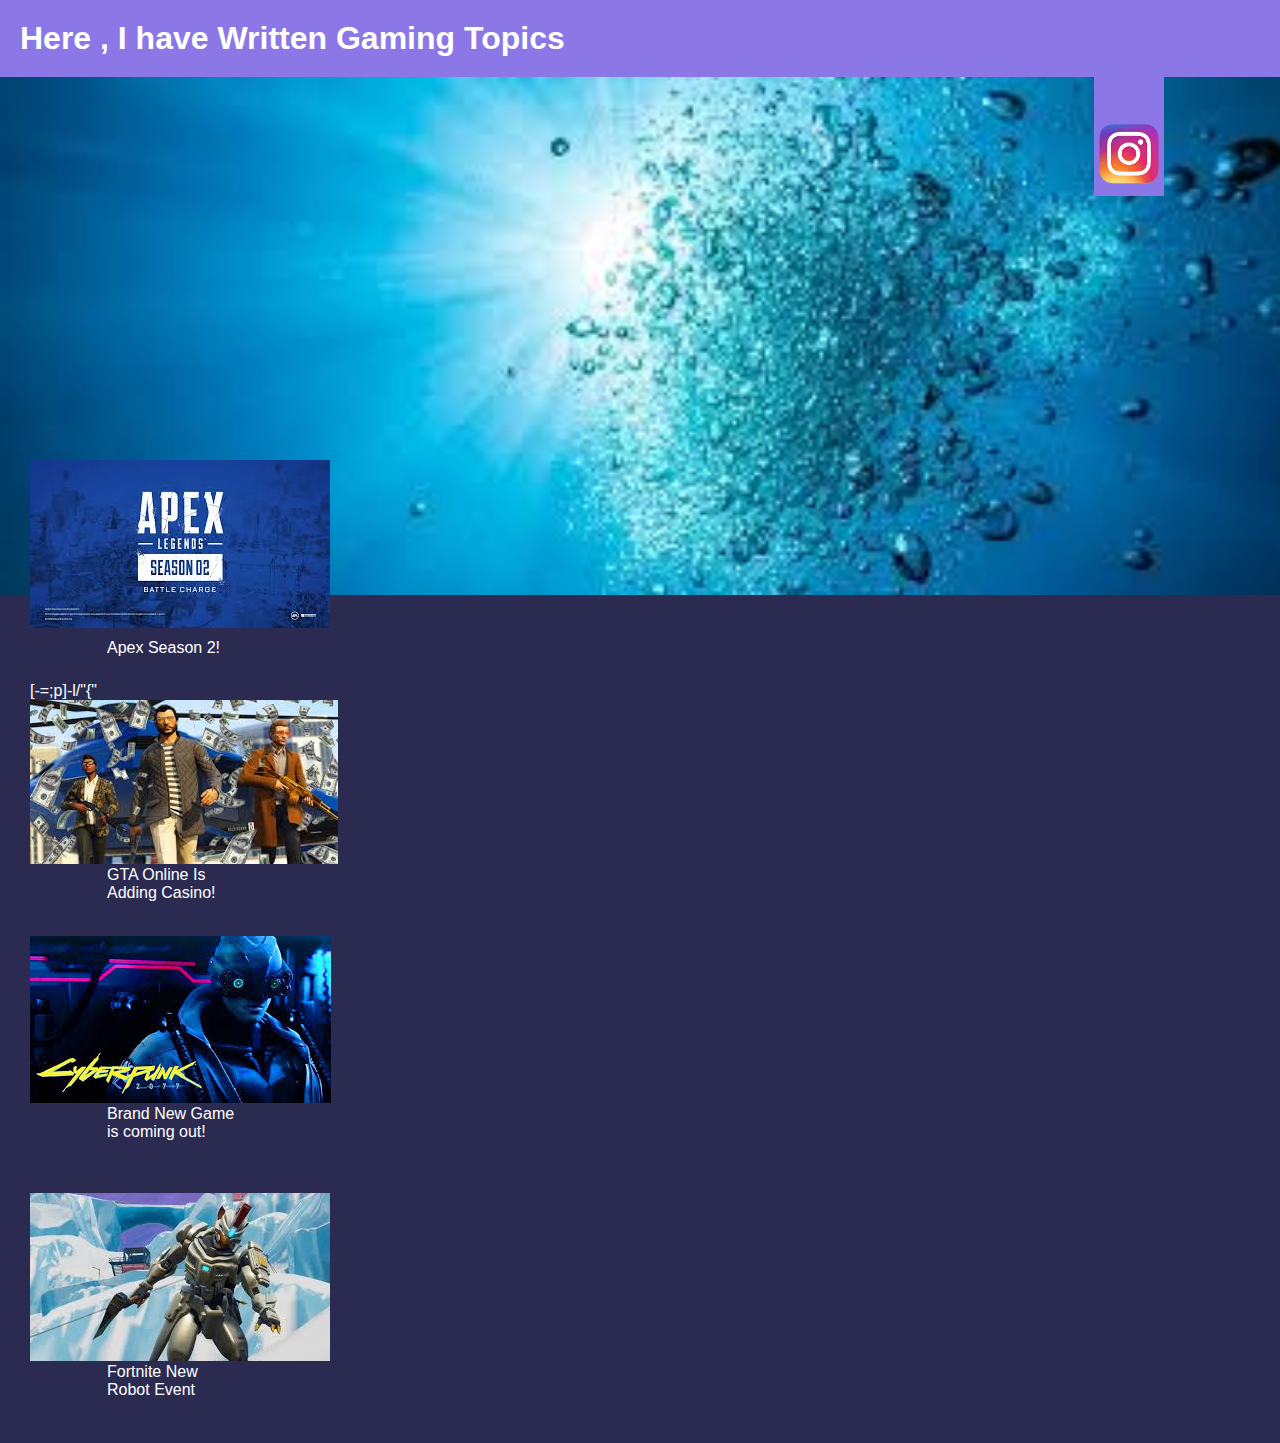
<file: index.html>
<!DOCTYPE html>
<html>
<head>
	<title>Welcome To My Gaming Site!</title>
	<link rel="stylesheet" type="text/css" href="style.css">
</head>
<body>
	<div class="nav bar">
		<h1>Here , I have Written Gaming Topics
		</h1>
	</div>
	<div id="between">
		<img src="water.jpg" width="100%">
	</div>
	<div class="connector">
		<a href="https://www.instagram.com/radinh2o/" title="My IG">
		<img src="instagram.png" 
		width="60px" id="instagram">
		</a>
	</div>
	<div id="posts">
		<a href="Posts/apexs2.html" class="post"><img src="Posts/apexs2.jpg">
		<br>
		<p>Apex Season 2!</p></a>[-=;p]-l/"{"
		<br>
		<a href="Posts/gtacasino.html" class="post"><img src="Posts/gtacasino.jpg">
		<br>
		<p>GTA Online Is <br>Adding Casino!</p></a>
		<a href="Posts/cyberpunk.html" class="post">
		<img src="Posts/cyberpunk.jpg">
		<br>
		<p>Brand New Game<br>is coming out!</p>
		</a>
		<br>
		<a href="Posts/fortniter.html">
			<img src="Posts/Fortniter.jpg">
			<p>Fortnite New<br>Robot Event</p>
		</a>
	</div>
</body>
</html>
</file>
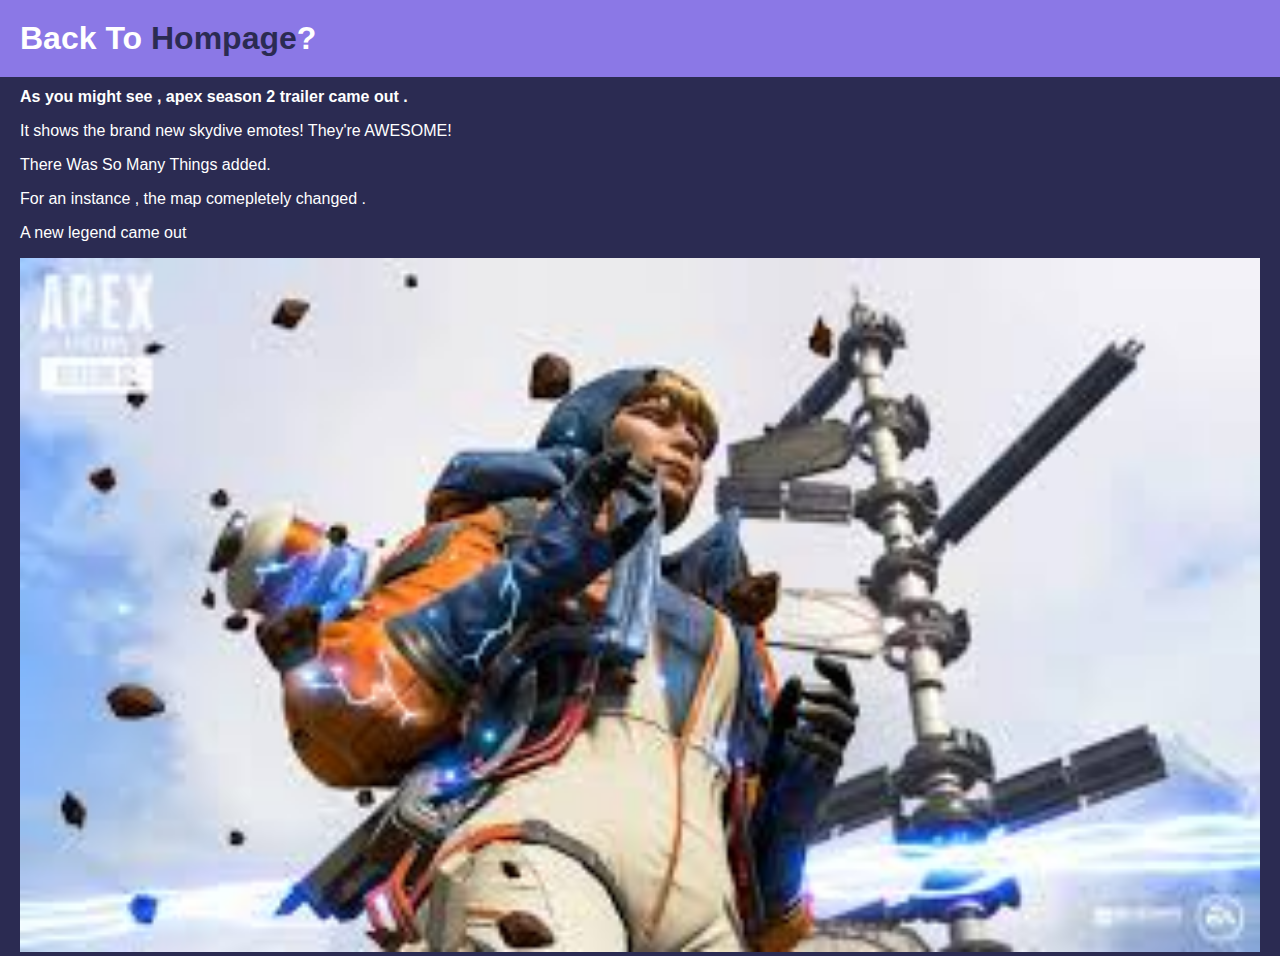
<file: Posts/apexs2.html>
<!DOCTYPE html>
<html>
<head>
	<title>Apex Season 2!</title>
	<link rel="stylesheet" type="text/css" href="apexs2.css">
</head>
<body>
	<div class="nav bar">
		<h1>Back To <a href="../index.html">Hompage</a>?</h1>
	</div>
	<div id="txt">
		<br>
		<br>
		<br>
		<br>
		<p id="intro">As you might see , apex season 2 trailer came out .</p>
		<p>It shows the brand new skydive emotes! They're AWESOME!</p>
		<p>There Was So Many Things added.
		</p>
		<p>For an instance , the map comepletely changed . </p>
		<p>A new legend came out</p>
		<img src="apexs22.jpg" width="100%">
	</div>
</body>
</html>
</file>
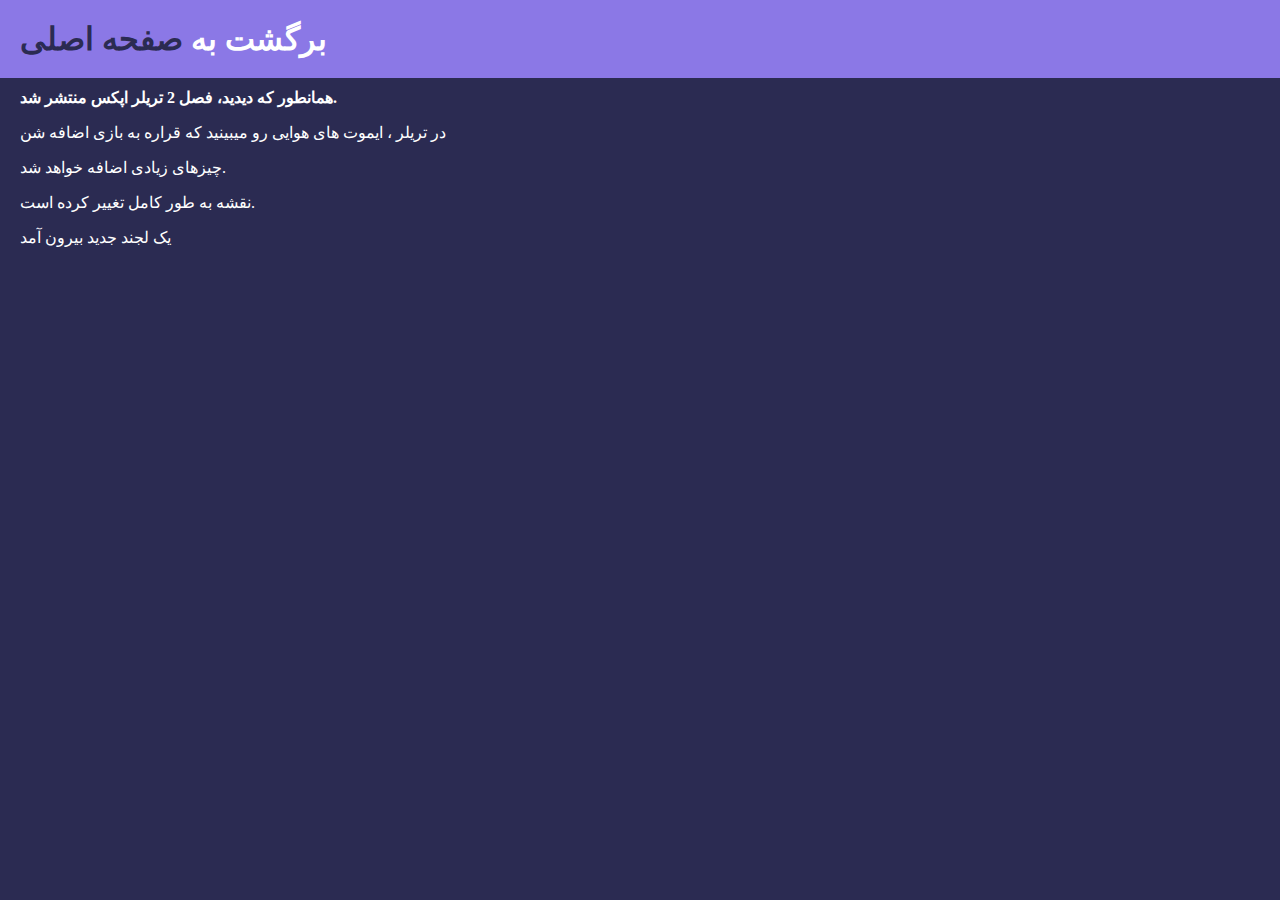
<file: Posts/apexs2p.html>
<!DOCTYPE html>
<html>
<head>
	<title>Apex Season 2!</title>
	<link rel="stylesheet" type="text/css" href="apexs2p.css">
</head>
<body>
	<div class="nav bar">
		<h1> برگشت به <a href="../persian.html">صفحه اصلی</a></h1>
	</div>
	<div id="txt">
		<br>
		<br>
		<br>
		<br>
		<p id="intro">همانطور که دیدید، فصل 2 تریلر اپکس منتشر شد.</p>
		<p>در تریلر ، ایموت های هوایی رو میبینید که قراره به بازی اضافه شن</p>
		<p>چیزهای زیادی اضافه خواهد شد.
		</p>
		<p>نقشه به طور کامل تغییر کرده است.
		</p>
		<p>یک لجند جدید بیرون آمد</p>
	</div>
</body>
</html>
</file>
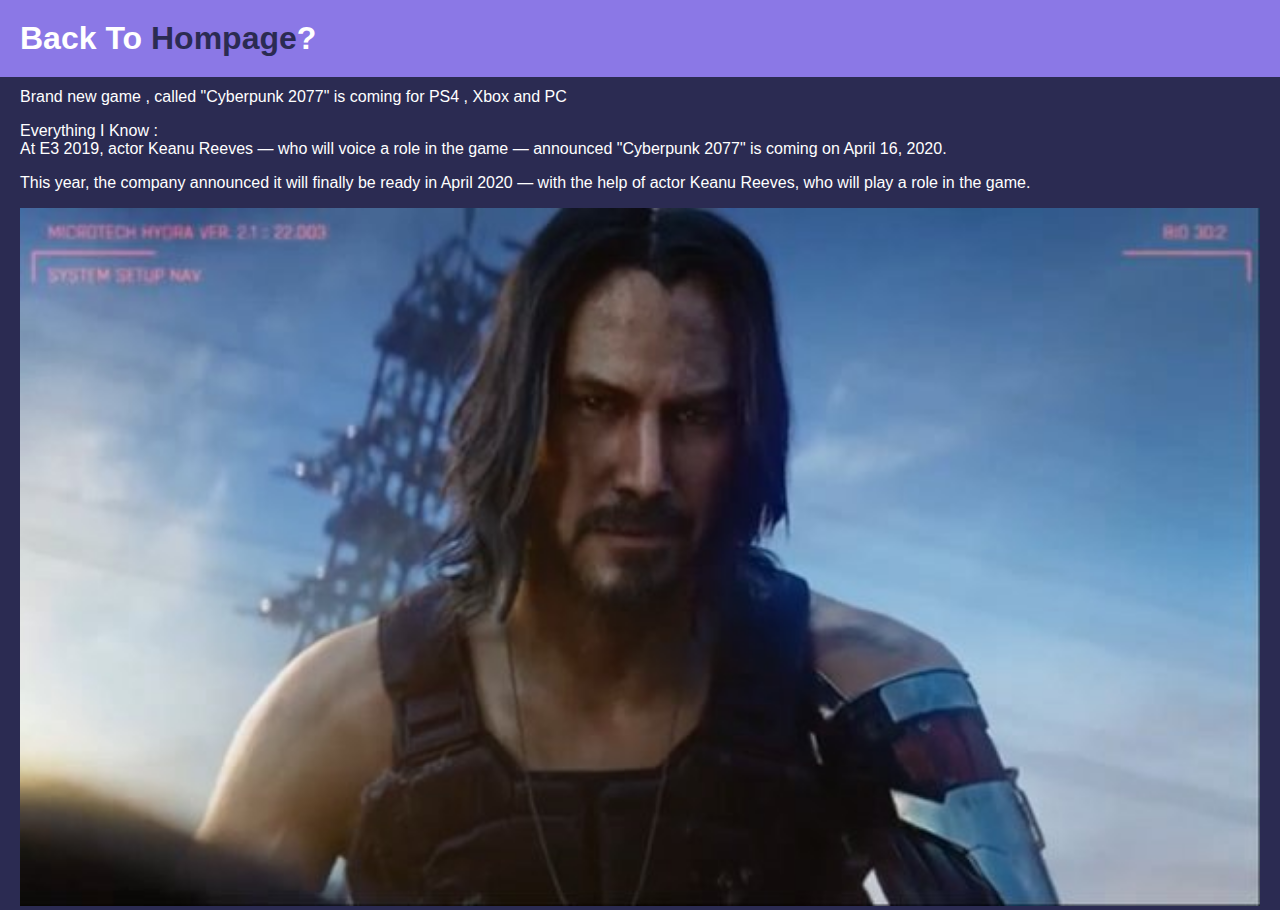
<file: Posts/cyberpunk.html>
<!DOCTYPE html>
<html>
<head>
	<title>Cyberpunk : Brand New Game!
	</title>
	<link rel="stylesheet" type="text/css" href="cyberpunk.css">
</head>
<body>
	<div class="nav bar">
		<h1>Back To <a href="../index.html">Hompage</a>?</h1>
	</div>
	<div id="txt">
		<br>
		<br>
		<br>
		<br>
		<p>Brand new game , called "Cyberpunk 2077" is coming for PS4 , Xbox and PC</p>
		<p>Everything I Know :<br>
		At E3 2019, actor Keanu Reeves — who will voice a role in the game — announced "Cyberpunk 2077" is coming on April 16, 2020.</p>
		<p>This year, the company announced it will finally be ready in April 2020 — with the help of actor Keanu Reeves, who will play a role in the game.</p>
		<img src="cyberpunk2.jpg" width="100%">
	</div>
</body>
</html>
</file>
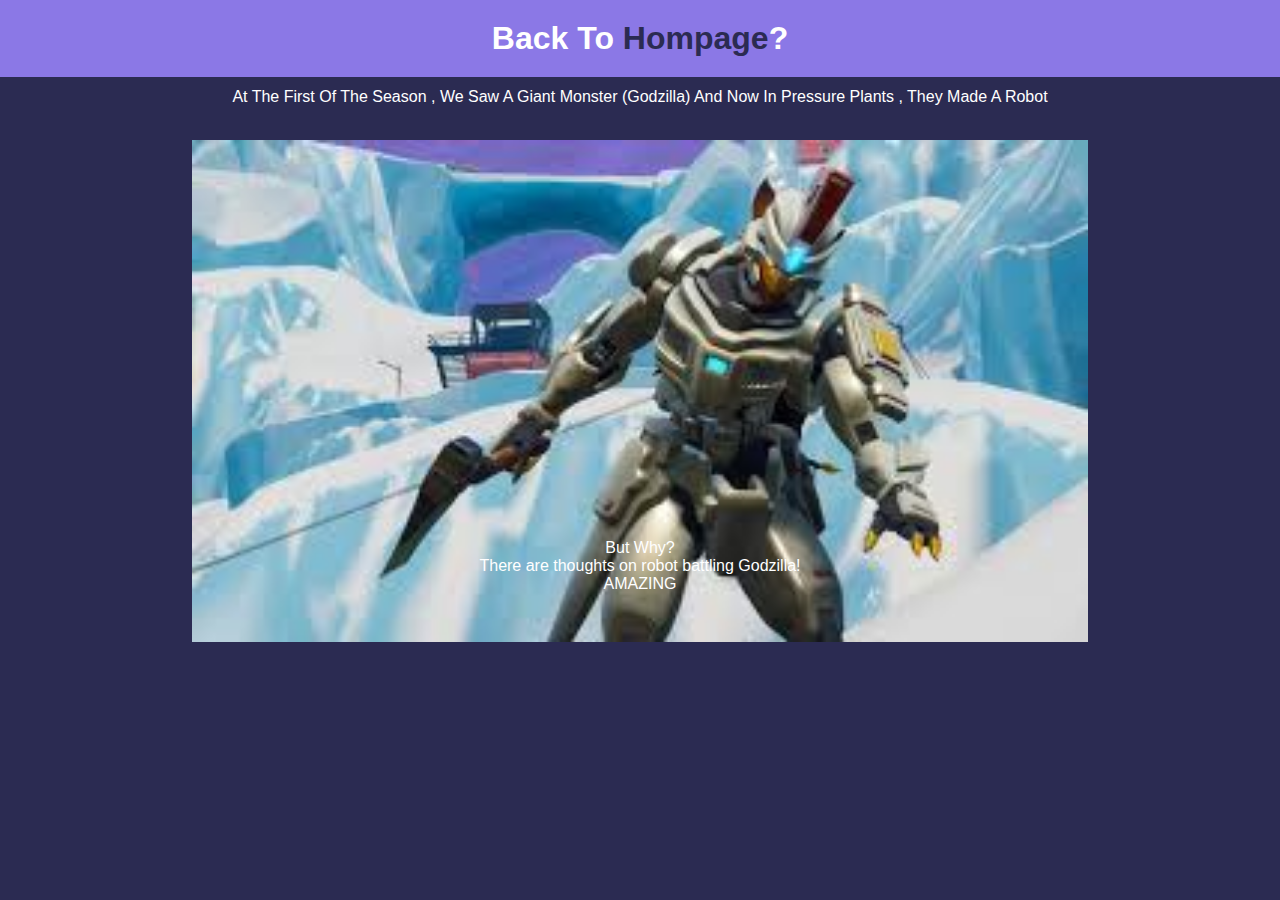
<file: Posts/fortniter.html>
<!DOCTYPE html>
<html>
<head>
	<title>Fortnite ROBOT</title>
	<link rel="stylesheet" type="text/css" href="fortniter.css">
</head>
<body>
	<div class="nav bar">
		<h1>Back To <a href="../index.html">Hompage</a>?</h1>
	</div>
	<div id="txt">
		<br>
		<br>
		<br>
		<br>
		<p>At The First Of The Season , We Saw A Giant Monster (Godzilla) And Now In Pressure Plants , They Made A Robot</p><br><img src="Fortniter.jpg" width="70%"><br>
		<p class="p">But Why?
		<br>There are thoughts on robot battling Godzilla!
		<br>AMAZING
		</p>
	</div>
</body>
</html>
</file>
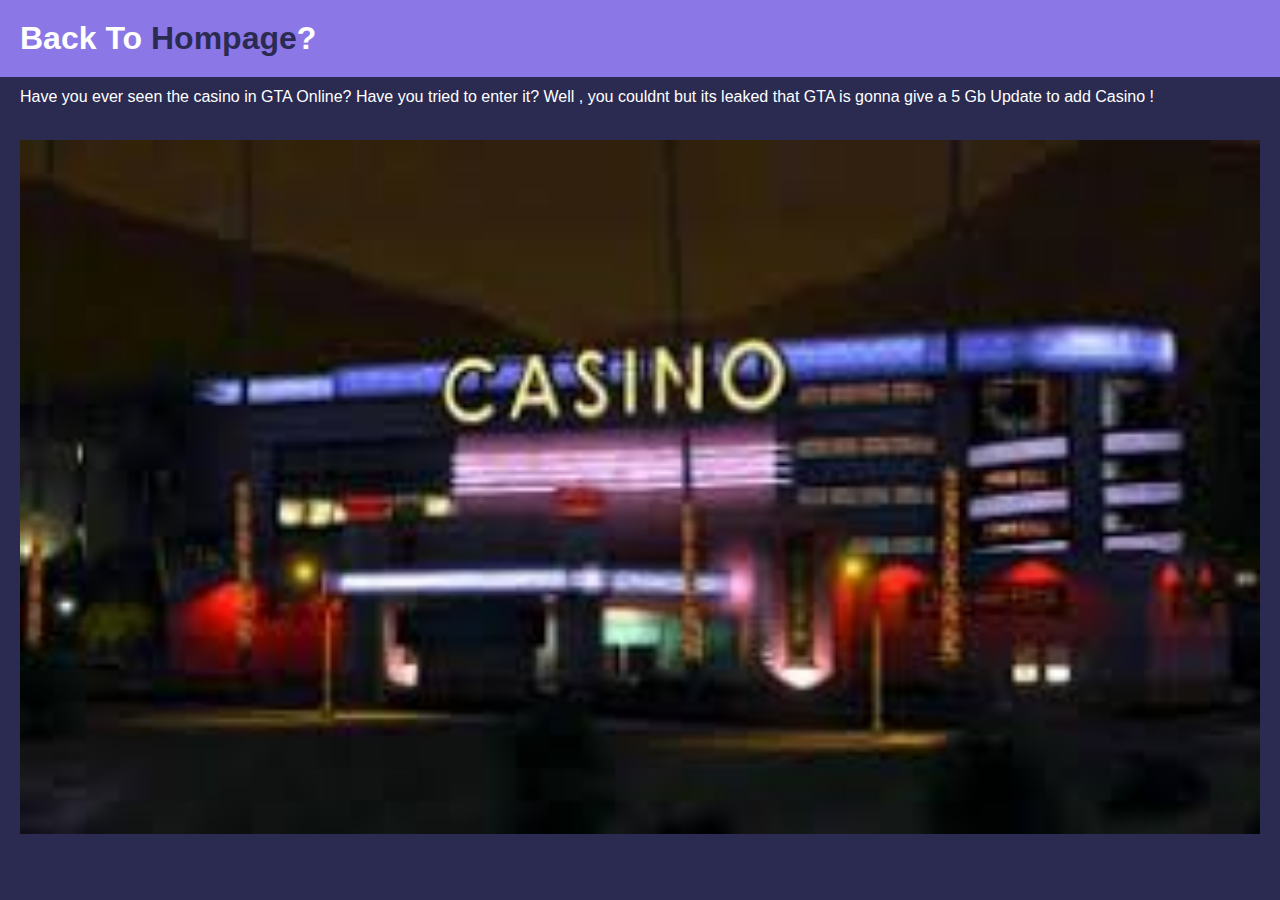
<file: Posts/gtacasino.html>
<!DOCTYPE html>
<html>
<head>
	<title>GTA IS ADDING CASINO!</title>
	<link rel="stylesheet" type="text/css" href="gtacasino.css">
</head>
<body>
	<div class="nav bar">
		<h1>Back To <a href="../index.html">Hompage</a>?</h1>
	</div>
	<div id="txt">
		<br>
		<br>
		<br>
		<br>
		<p>Have you ever seen the casino in GTA Online? Have you tried to enter it? Well , you couldnt but its leaked that GTA is gonna give a 5 Gb Update to add Casino !</p>
		<br><img src="gtacasino2.jpg" 
		width="100%">
	</div>
</body>
</html>
</file>
<file: style.css>
body{
	font-family: sans-serif;
	background: #2B2B52;
	color: white;
	margin: 0px 20px;
	display: block;
}
.nav {
	position: absolute;
	background: #8B78E6;
	top: 0px;
	left: 0px;
	width: 100%;
	align-items: center;
}
.nav h1 {
	margin: 20px;
}
.connector {
	position: absolute;
	top: 76px;
	left: 85.5%;
	height: 120px;
	width: 70px;
	background: #8B78E6;
	z-index: -2;
}
#instagram {
	position: absolute;
	top: 40%;
	left: 6%;
}
#posts {
	position: absolute;
	top: 50%;
	z-index: -1;
	padding: 10px 10px;
}
a {
	color: white;
	text-decoration: none;
}
p{
	position: relative;
	left: 75%;
	transform: translate(-50% , -50%);
}
#between {
	position: absolute;
	left: 0px;
	z-index: -3;
	width: 100%;
	top: 76px;
}
</file>
<file: Posts/apexs2.css>
body{
	font-family: sans-serif;
	background: #2B2B52;
	color: white;
	margin: 0px 20px;
}
.nav {
	position: absolute;
	background: #8B78E6;
	top: 0px;
	left: 0px;
	width: 100%;
	align-items: center;
}
.nav h1 {
	margin: 20px;
}
.nav a {
	color: #2B2B52;
	text-decoration: none;
}
.nav a:hover {
	text-decoration: underline;
}
#intro {
	font-weight: 700;
}
</file>
<file: Posts/apexs2p.css>
body{
	font-family: B yekan;
	src: url('byekan.ttf') format('truetype');
	background: #2B2B52;
	color: white;
	margin: 0px 20px;
}
.nav {
	position: absolute;
	background: #8B78E6;
	top: 0px;
	left: 0px;
	width: 100%;
	align-items: center;
}
.nav h1 {
	margin: 20px;
}
.nav a {
	color: #2B2B52;
	text-decoration: none;
}
.nav a:hover {
	text-decoration: underline;
}
#intro {
	font-weight: 700;
}
</file>
<file: Posts/cyberpunk.css>
body{
	font-family: sans-serif;
	background: #2B2B52;
	color: white;
	margin: 0px 20px;
}
.nav {
	position: absolute;
	background: #8B78E6;
	top: 0px;
	left: 0px;
	width: 100%;
	align-items: center;
}
.nav h1 {
	margin: 20px;
}
.nav a {
	color: #2B2B52;
	text-decoration: none;
}
.nav a:hover {
	text-decoration: underline;
}
</file>
<file: Posts/fortniter.css>
body{
	font-family: sans-serif;
	background: #2B2B52;
	color: white;
	margin: 0px 20px;
	text-align: center;
}
.nav {
	position: absolute;
	background: #8B78E6;
	top: 0px;
	left: 0px;
	width: 100%;
	align-items: center;
}
.nav h1 {
	margin: 20px;
}
.nav a {
	color: #2B2B52;
	text-decoration: none;

}
.nav a:hover {
	text-decoration: underline;
}
img {
	position: absolute;
	left: 50%;
	transform: translate(-50% , 0%);
}
.p {
	position: absolute;
	top: 550px;
	left: 50%;
	transform: translate(-50% , -50%);
}
</file>
<file: Posts/gtacasino.css>
body{
	font-family: sans-serif;
	background: #2B2B52;
	color: white;
	margin: 0px 20px;
}
.nav {
	position: absolute;
	background: #8B78E6;
	top: 0px;
	left: 0px;
	width: 100%;
	align-items: center;
}
.nav h1 {
	margin: 20px;
}
.nav a {
	color: #2B2B52;
	text-decoration: none;
}
.nav a:hover {
	text-decoration: underline;
}
</file>
